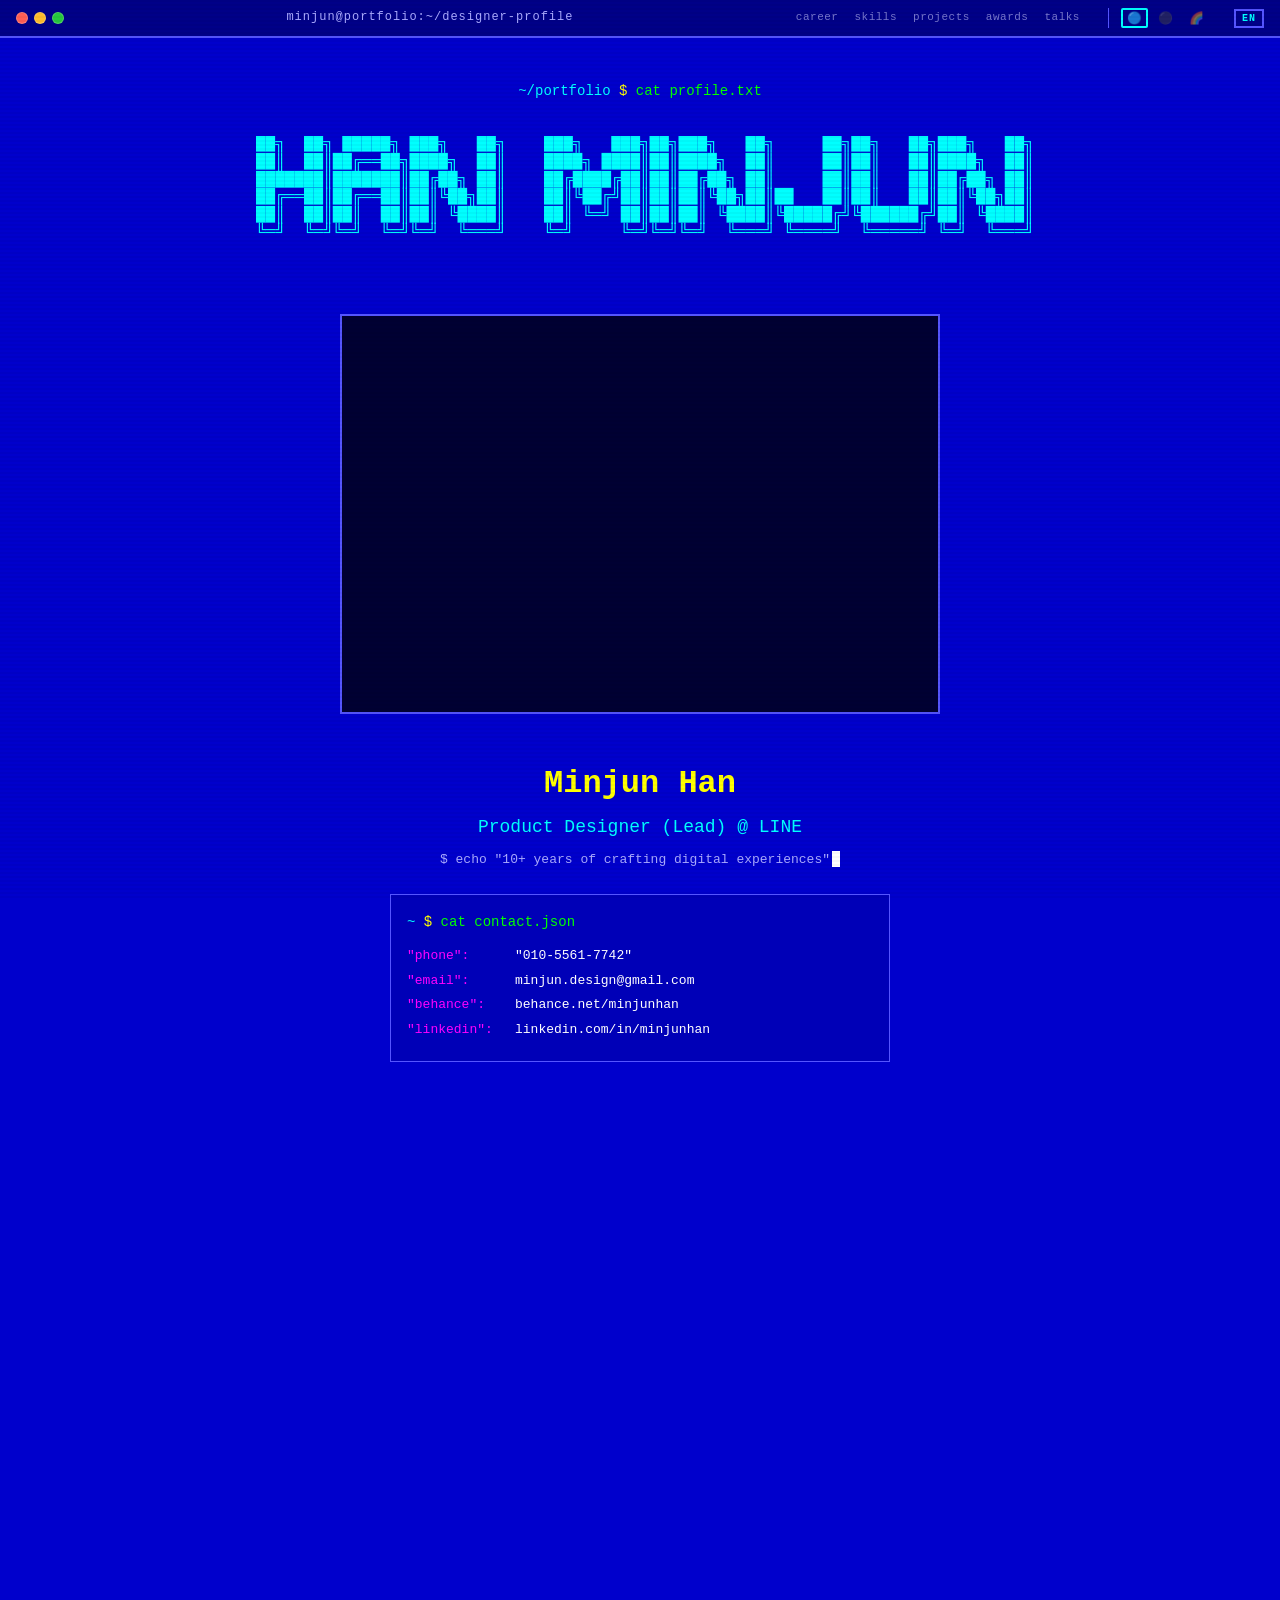
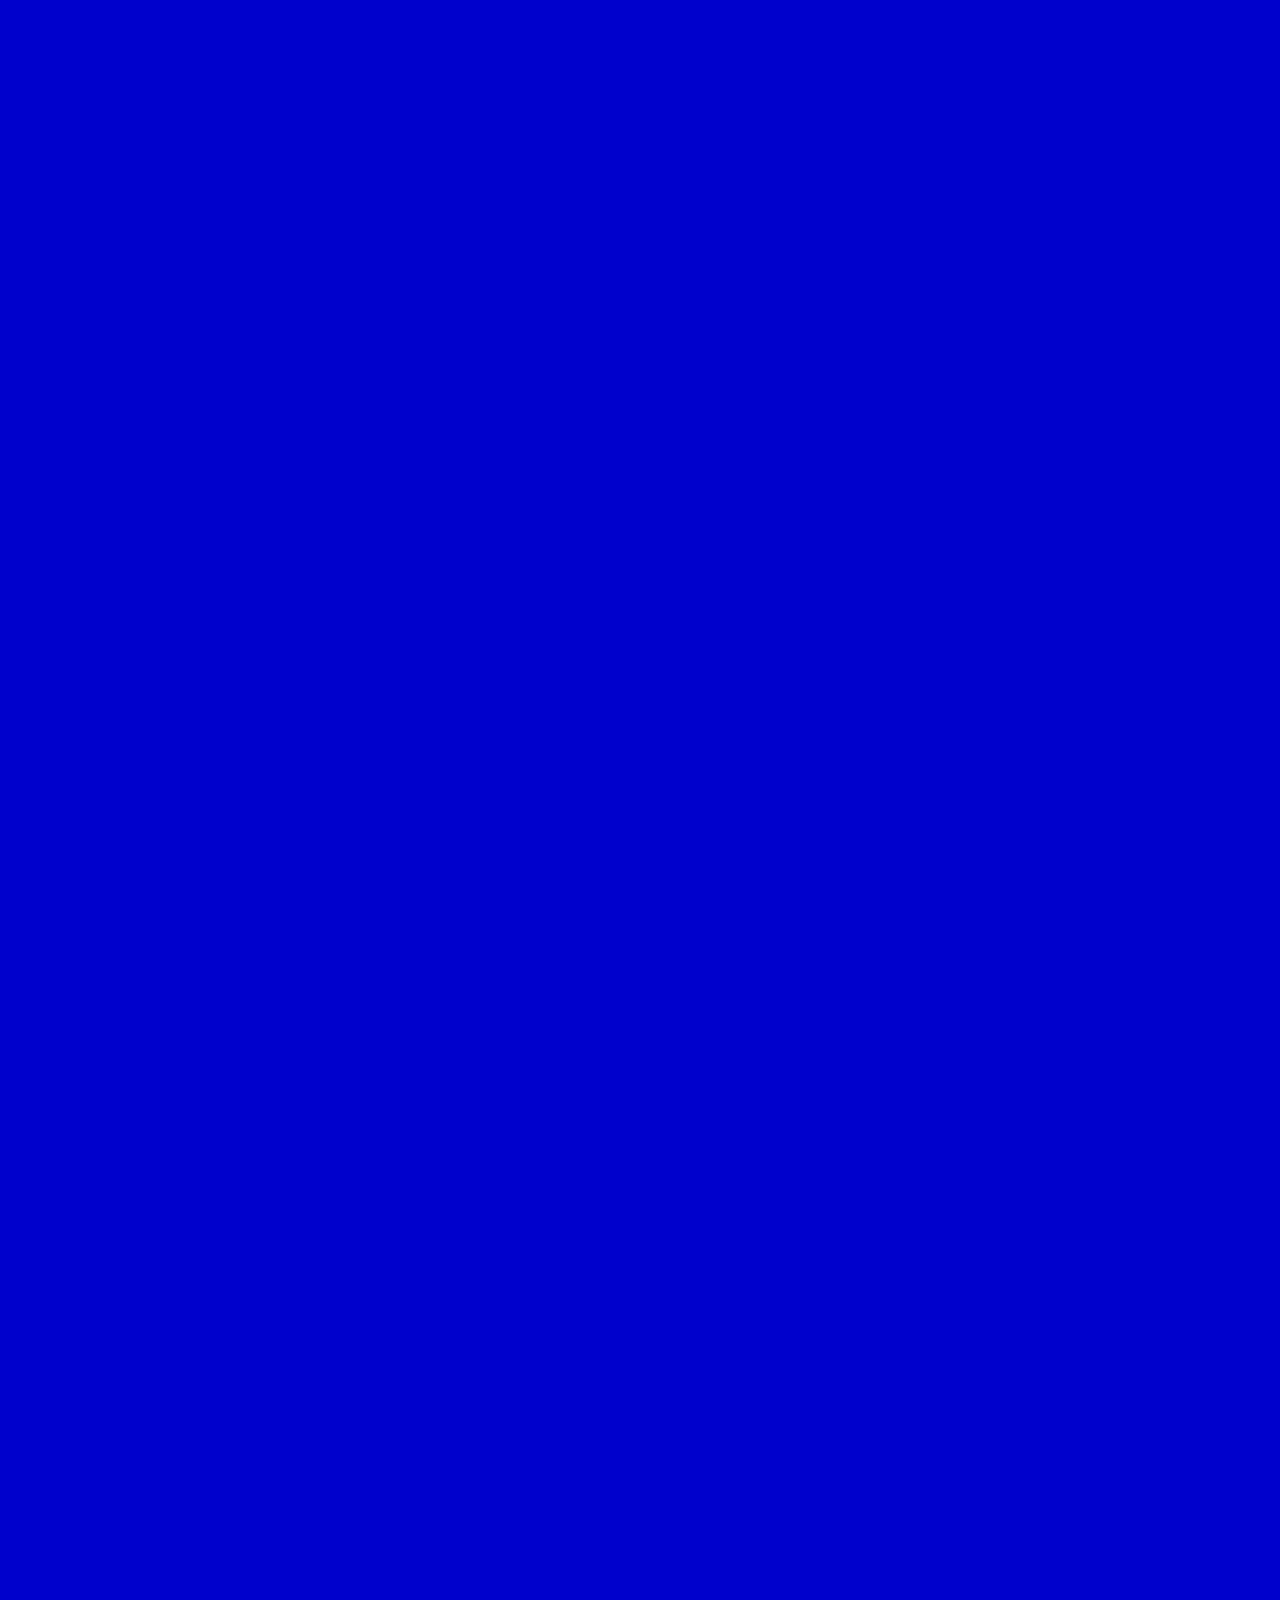
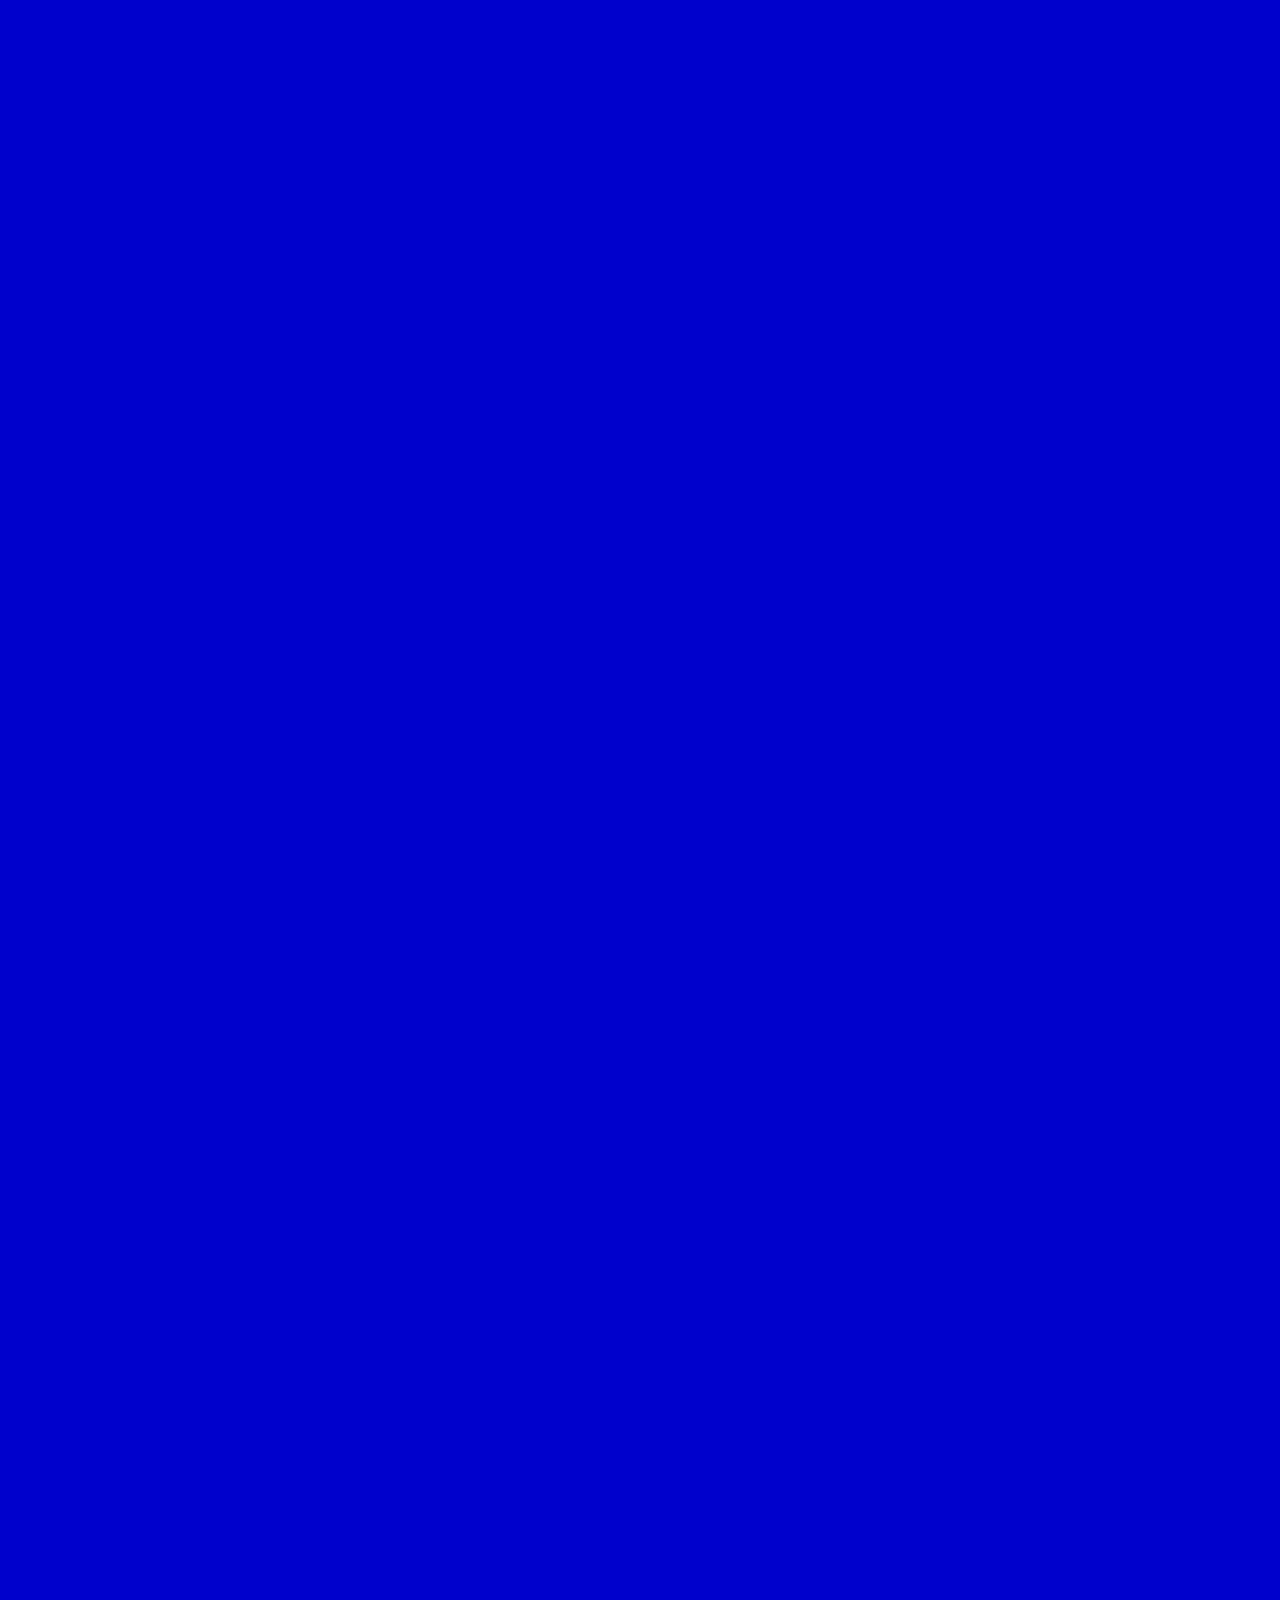
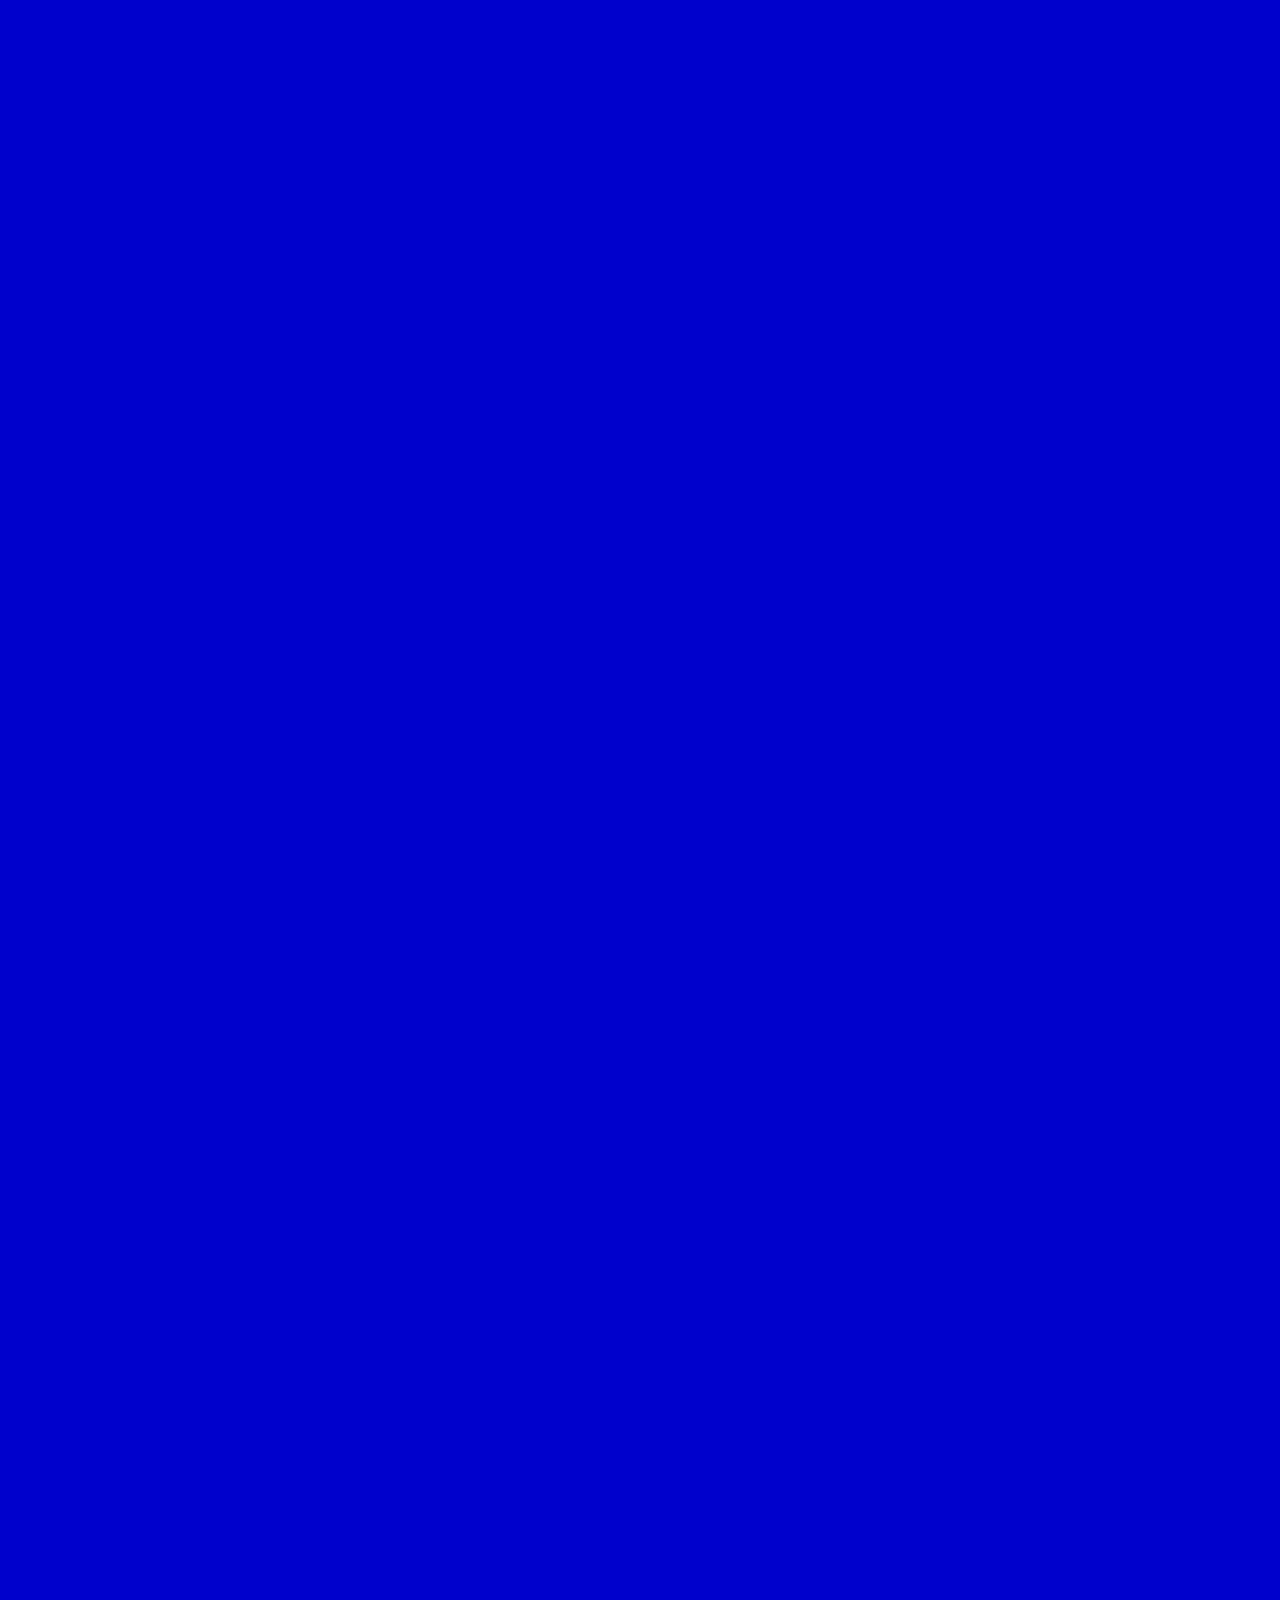
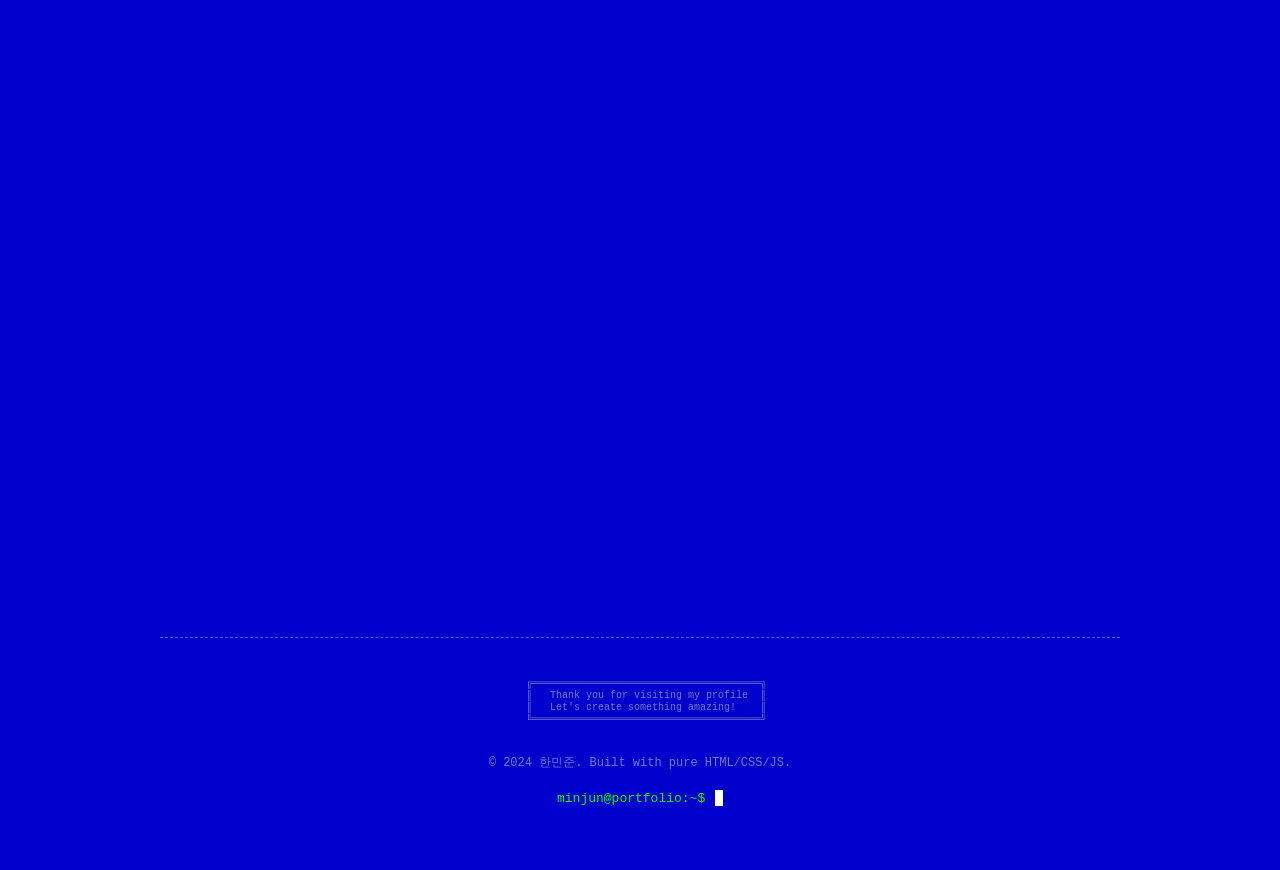
<file: v2_terminal.html>
<!DOCTYPE html>
<html lang="ko">
<head>
    <meta charset="UTF-8">
    <meta name="viewport" content="width=device-width, initial-scale=1.0">
    <meta name="description" content="한민준 Product Designer 포트폴리오 - 터미널 컨셉">
    <title>minjun@portfolio:~$ — 한민준 Product Designer</title>
    <link rel="stylesheet" href="v2_terminal.css">
</head>
<body>

<div class="crt-glitch-overlay" id="crtGlitchOverlay"></div>

<!-- Boot Loading Overlay -->
<div id="bootOverlay" class="boot-overlay">
    <div class="boot-container">
        <div class="boot-header">MINJUN PORTFOLIO SYSTEM v2.0</div>
        <div class="boot-divider">════════════════════════════════════════</div>
        <div id="bootLog" class="boot-log"></div>
        <div class="boot-cursor">█</div>
    </div>
</div>

<!-- Terminal Title Bar -->
<header class="terminal-titlebar">
    <div class="titlebar-dots">
        <span class="titlebar-dot red"></span>
        <span class="titlebar-dot yellow"></span>
        <span class="titlebar-dot green"></span>
    </div>
    <span class="titlebar-title">minjun@portfolio:~/designer-profile</span>
    <nav class="titlebar-nav">
        <a onclick="scrollToSection('career')">career</a>
        <a onclick="scrollToSection('skills')">skills</a>
        <a onclick="scrollToSection('projects')">projects</a>
        <a onclick="scrollToSection('awards')">awards</a>
        <a onclick="scrollToSection('talks')">talks</a>
        <div class="theme-switcher">
            <button class="theme-btn active" data-theme="blue" title="Blue">🔵</button>
            <button class="theme-btn" data-theme="black" title="Black">⚫</button>
            <button class="theme-btn" data-theme="prism" title="Prism">🌈</button>
        </div>
        <button class="lang-toggle" id="langToggle" title="한/EN">EN</button>
    </nav>
</header>

<!-- Main Terminal Content -->
<main class="terminal-window">

    <!-- ========== HERO ========== -->
    <section class="hero-section" id="hero">
        <div class="terminal-prompt">
            <span class="path">~/portfolio</span> <span class="symbol">$</span> cat profile.txt
        </div>

        <pre class="hero-ascii" id="asciiArt">
 ██╗  ██╗ █████╗ ███╗   ██╗    ███╗   ███╗██╗███╗   ██╗     ██╗██╗   ██╗███╗   ██╗
 ██║  ██║██╔══██╗████╗  ██║    ████╗ ████║██║████╗  ██║     ██║██║   ██║████╗  ██║
 ███████║███████║██╔██╗ ██║    ██╔████╔██║██║██╔██╗ ██║     ██║██║   ██║██╔██╗ ██║
 ██╔══██║██╔══██║██║╚██╗██║    ██║╚██╔╝██║██║██║╚██╗██║██   ██║██║   ██║██║╚██╗██║
 ██║  ██║██║  ██║██║ ╚████║    ██║ ╚═╝ ██║██║██║ ╚████║╚█████╔╝╚██████╔╝██║ ╚████║
 ╚═╝  ╚═╝╚═╝  ╚═╝╚═╝  ╚═══╝    ╚═╝     ╚═╝╚═╝╚═╝  ╚═══╝ ╚════╝  ╚═════╝ ╚═╝  ╚═══╝
        </pre>

        <div class="hero-pixel-scene">
            <canvas id="pixelBackground" class="pixel-bg-canvas"></canvas>
            <canvas id="pixelAvatar" class="pixel-avatar" width="192" height="240"></canvas>
        </div>
        <div class="hero-info">
            <h1 class="hero-name glow-text">Minjun Han</h1>
            <p class="hero-title">Product Designer (Lead) @ LINE</p>
            <p class="hero-tagline">$ echo "10+ years of crafting digital experiences"<span class="cursor"></span></p>
        </div>

        <div class="hero-contact">
            <div class="terminal-prompt" style="margin-bottom:12px;">
                <span class="path">~</span> <span class="symbol">$</span> cat contact.json
            </div>
            <div class="line"><span class="label">"phone":</span> <span class="value">"010-5561-7742"</span></div>
            <div class="line"><span class="label">"email":</span> <a href="mailto:minjun.design@gmail.com" class="value">minjun.design@gmail.com</a></div>
            <div class="line"><span class="label">"behance":</span> <a href="https://www.behance.net/minjunhan" target="_blank" class="value">behance.net/minjunhan</a></div>
            <div class="line"><span class="label">"linkedin":</span> <a href="https://linkedin.com/in/minjunhan" target="_blank" class="value">linkedin.com/in/minjunhan</a></div>
        </div>
    </section>

    <!-- ========== CAREER ========== -->
    <section class="section fade-in" id="career">
        <div class="section-header">
            <div class="section-command"><span class="path">~/portfolio</span> <span class="symbol">$</span> <span class="cmd">ls -la career/</span></div>
            <h2 class="section-title"><canvas class="pixel-icon" id="iconCareer" width="24" height="24"></canvas> 경력사항</h2>
            <div class="section-divider">════════════════════════════════════════════════════</div>
        </div>
        <ul class="career-list">
            <li class="career-item">
                <span class="career-year">2021 ~ 현재</span>
                <span class="career-role"><span class="career-company">라인 (LINE)</span> Product Designer (Lead)</span>
            </li>
            <li class="career-item">
                <span class="career-year">2018 ~ 2021</span>
                <span class="career-role"><span class="career-company">당근마켓</span> Product Designer</span>
            </li>
            <li class="career-item">
                <span class="career-year">2015 ~ 2018</span>
                <span class="career-role"><span class="career-company">삼성전자 무선사업부</span> UX Designer</span>
            </li>
            <li class="career-item">
                <span class="career-year">2013 ~ 2015</span>
                <span class="career-role"><span class="career-company">스튜디오좋</span> 주니어 디자이너</span>
            </li>
            <li class="career-item">
                <span class="career-year">2009 ~ 2013</span>
                <span class="career-role"><span class="career-company">국민대학교</span> 시각디자인학과</span>
            </li>
        </ul>
    </section>

    <!-- ========== SKILLS ========== -->
    <section class="section fade-in" id="skills">
        <div class="section-header">
            <div class="section-command"><span class="path">~/portfolio</span> <span class="symbol">$</span> <span class="cmd">cat skills.conf</span></div>
            <h2 class="section-title"><canvas class="pixel-icon" id="iconSkills" width="24" height="24"></canvas> 핵심 역량 & 도구</h2>
            <div class="section-divider">════════════════════════════════════════════════════</div>
        </div>
        <div class="skills-grid">
            <div class="skill-category">
                <div class="skill-category-title">⚡ 디자인 역량</div>
                <div class="skill-bar-wrapper">
                    <div class="skill-name">UI/UX 디자인</div>
                    <div class="skill-bar"><div class="skill-bar-fill" data-width="95"></div></div>
                </div>
                <div class="skill-bar-wrapper">
                    <div class="skill-name">디자인 시스템</div>
                    <div class="skill-bar"><div class="skill-bar-fill green" data-width="92"></div></div>
                </div>
                <div class="skill-bar-wrapper">
                    <div class="skill-name">프로토타이핑</div>
                    <div class="skill-bar"><div class="skill-bar-fill yellow" data-width="88"></div></div>
                </div>
                <div class="skill-bar-wrapper">
                    <div class="skill-name">사용자 리서치</div>
                    <div class="skill-bar"><div class="skill-bar-fill magenta" data-width="85"></div></div>
                </div>
                <div class="skill-bar-wrapper">
                    <div class="skill-name">모션/인터랙션</div>
                    <div class="skill-bar"><div class="skill-bar-fill" data-width="82"></div></div>
                </div>
            </div>
            <div class="skill-category">
                <div class="skill-category-title">🔧 사용 도구</div>
                <div class="tools-list">
                    <span class="tool-tag">Figma</span>
                    <span class="tool-tag">Sketch</span>
                    <span class="tool-tag">Adobe CC</span>
                    <span class="tool-tag">Framer</span>
                    <span class="tool-tag">ProtoPie</span>
                    <span class="tool-tag">Principle</span>
                    <span class="tool-tag">Notion</span>
                    <span class="tool-tag">Jira</span>
                    <span class="tool-tag">Confluence</span>
                    <span class="tool-tag">Zeplin</span>
                    <span class="tool-tag">Python</span>
                    <span class="tool-tag">After Effects</span>
                </div>
            </div>
        </div>
    </section>

    <!-- ========== PROJECTS ========== -->
    <section class="section fade-in" id="projects">
        <div class="section-header">
            <div class="section-command"><span class="path">~/portfolio</span> <span class="symbol">$</span> <span class="cmd">find projects/ -type f | sort -r</span></div>
            <h2 class="section-title"><canvas class="pixel-icon" id="iconProjects" width="24" height="24"></canvas> 주요 프로젝트</h2>
            <div class="section-divider">════════════════════════════════════════════════════</div>
        </div>

        <!-- 2024 -->
        <div class="project-year-group fade-in">
            <div class="project-year-label">2024</div>
            <div class="project-card">
                <div class="project-name">라인 메신저 채팅 UX 리디자인</div>
                <ul class="project-details">
                    <li>대화방 정보 구조 재설계 및 새로운 인터랙션 패턴 도입</li>
                    <li>일본/태국/대만 3개국 사용성 테스트 진행</li>
                    <li class="project-metric">📊 메시지 탐색 시간 40% 단축</li>
                </ul>
            </div>
            <div class="project-card">
                <div class="project-name">라인 디자인 시스템 3.0 구축 리드</div>
                <ul class="project-details">
                    <li>컴포넌트 240개 체계화, 다크모드 전면 지원</li>
                    <li>사내 디자인 시스템 컨퍼런스 기획 및 발표</li>
                    <li class="project-metric">📊 디자인-개발 핸드오프 시간 50% 단축</li>
                </ul>
            </div>
        </div>

        <!-- 2023 -->
        <div class="project-year-group fade-in">
            <div class="project-year-label">2023</div>
            <div class="project-card">
                <div class="project-name">라인 VOOM (숏폼) 크리에이터 스튜디오</div>
                <ul class="project-details">
                    <li>영상 편집 도구 UI 설계 및 프로토타이핑</li>
                    <li>크리에이터 온보딩 플로우 디자인</li>
                    <li class="project-metric">📊 콘텐츠 업로드 완료율 35% 향상</li>
                </ul>
            </div>
            <div class="project-card">
                <div class="project-name">라인 AI 어시스턴트 UI 디자인</div>
                <ul class="project-details">
                    <li>대화형 AI 인터페이스 디자인 가이드라인 수립</li>
                    <li>멀티모달 입출력 UI 패턴 설계</li>
                </ul>
            </div>
        </div>

        <!-- 2022 -->
        <div class="project-year-group fade-in">
            <div class="project-year-label">2022</div>
            <div class="project-card">
                <div class="project-name">라인 선물하기 서비스 글로벌 런칭</div>
                <ul class="project-details">
                    <li>일본/태국 현지화 UI 설계</li>
                    <li class="project-metric">📊 구매 전환율 22% 향상</li>
                </ul>
            </div>
            <div class="project-card">
                <div class="project-name">라인 Pay 결제 UX 간소화</div>
                <ul class="project-details">
                    <li>결제 플로우 5단계 → 3단계 축소</li>
                    <li>생체 인증 연동 UI 설계</li>
                </ul>
            </div>
        </div>

        <!-- 2021 -->
        <div class="project-year-group fade-in">
            <div class="project-year-label">2021</div>
            <div class="project-card">
                <div class="project-name">당근마켓 채팅 거래 경험 개선</div>
                <ul class="project-details">
                    <li>가격 제안/약속 잡기 인터랙션 디자인</li>
                    <li class="project-metric">📊 거래 성사율 18% 향상</li>
                </ul>
            </div>
            <div class="project-card">
                <div class="project-name">당근마켓 동네생활 피드 리디자인</div>
                <ul class="project-details">
                    <li>카드형 피드 UI 및 이미지 뷰어 설계</li>
                    <li class="project-metric">📊 게시글 조회율 25% 증가</li>
                </ul>
            </div>
        </div>

        <!-- 2020 -->
        <div class="project-year-group fade-in">
            <div class="project-year-label">2020</div>
            <div class="project-card">
                <div class="project-name">당근마켓 비즈프로필 사장님 페이지</div>
                <ul class="project-details">
                    <li>소상공인 프로필 빌더 UI 설계</li>
                    <li class="project-metric">📊 사장님 가입 전환율 30% 향상</li>
                </ul>
            </div>
            <div class="project-card">
                <div class="project-name">당근마켓 디자인 시스템 "당근 씨앗" 초기 구축</div>
                <ul class="project-details">
                    <li>Figma 컴포넌트 라이브러리 120개 구축</li>
                    <li>디자인 토큰 체계 설계</li>
                </ul>
            </div>
        </div>

        <!-- 2019 -->
        <div class="project-year-group fade-in">
            <div class="project-year-label">2019</div>
            <div class="project-card">
                <div class="project-name">당근마켓 검색 경험 리디자인</div>
                <ul class="project-details">
                    <li>필터 UI 및 검색 결과 레이아웃 개선</li>
                    <li class="project-metric">📊 검색 후 상세 조회율 20% 향상</li>
                </ul>
            </div>
        </div>

        <!-- 2018 -->
        <div class="project-year-group fade-in">
            <div class="project-year-label">2018</div>
            <div class="project-card">
                <div class="project-name">당근마켓 앱 전면 리디자인</div>
                <ul class="project-details">
                    <li>홈 피드 카드 UI 및 하단 네비게이션 설계</li>
                    <li>신규 브랜드 아이덴티티 적용</li>
                </ul>
            </div>
        </div>

        <!-- 2017 -->
        <div class="project-year-group fade-in">
            <div class="project-year-label">2017</div>
            <div class="project-card">
                <div class="project-name">삼성 갤럭시 S8 Always On Display UI</div>
                <ul class="project-details">
                    <li>시계/알림 위젯 비주얼 디자인</li>
                    <li>저전력 디스플레이 환경 제약 내 디자인 최적화</li>
                </ul>
            </div>
            <div class="project-card">
                <div class="project-name">삼성 갤럭시 테마스토어 UI 개편</div>
                <ul class="project-details">
                    <li>테마 미리보기 및 적용 플로우 개선</li>
                </ul>
            </div>
        </div>

        <!-- 2016 -->
        <div class="project-year-group fade-in">
            <div class="project-year-label">2016</div>
            <div class="project-card">
                <div class="project-name">삼성 갤럭시 S7 Edge Panel UI</div>
                <ul class="project-details">
                    <li>엣지 패널 앱 바로가기/연락처 UI 설계</li>
                    <li>한 손 조작 인터랙션 패턴 연구</li>
                </ul>
            </div>
            <div class="project-card">
                <div class="project-name">삼성페이 카드 등록 UX 개선</div>
                <ul class="project-details">
                    <li>OCR 스캔 연동 UI 및 에러 핸들링 설계</li>
                </ul>
            </div>
        </div>

        <!-- 2015 -->
        <div class="project-year-group fade-in">
            <div class="project-year-label">2015</div>
            <div class="project-card">
                <div class="project-name">삼성 갤럭시 S6 기본 앱 아이콘 리디자인</div>
                <ul class="project-details">
                    <li>플랫 디자인 전환 가이드라인 수립</li>
                    <li>아이콘 200개 리디자인</li>
                </ul>
            </div>
        </div>

        <!-- 2014 -->
        <div class="project-year-group fade-in">
            <div class="project-year-label">2014</div>
            <div class="project-card">
                <div class="project-name">현대카드 뮤직 라이브러리 공간 그래픽</div>
                <ul class="project-details">
                    <li>사이니지 및 공간 안내 시스템 디자인</li>
                </ul>
            </div>
            <div class="project-card">
                <div class="project-name">아모레퍼시픽 이니스프리 패키지 디자인</div>
                <ul class="project-details">
                    <li>시즌 한정판 패키지 일러스트레이션</li>
                </ul>
            </div>
        </div>

        <!-- 2013 -->
        <div class="project-year-group fade-in">
            <div class="project-year-label">2013</div>
            <div class="project-card">
                <div class="project-name">서울시 공공 캠페인 "서울은 꽃이다" 포스터</div>
                <ul class="project-details">
                    <li>타이포그래피 기반 시리즈 포스터 4종 디자인</li>
                </ul>
            </div>
        </div>
    </section>

    <!-- ========== AWARDS ========== -->
    <section class="section fade-in" id="awards">
        <div class="section-header">
            <div class="section-command"><span class="path">~/portfolio</span> <span class="symbol">$</span> <span class="cmd">grep -r "★" awards.log</span></div>
            <h2 class="section-title"><canvas class="pixel-icon" id="iconAwards" width="24" height="24"></canvas> 수상실적</h2>
            <div class="section-divider">════════════════════════════════════════════════════</div>
        </div>
        <table class="awards-table">
            <thead>
                <tr><th>YEAR</th><th>AWARD</th><th>PROJECT</th></tr>
            </thead>
            <tbody>
                <tr><td class="award-year">2024</td><td class="award-name">Good Design Award (일본)</td><td class="award-project">라인 디자인 시스템</td></tr>
                <tr><td class="award-year">2023</td><td class="award-name">iF Communication Design</td><td class="award-project">라인 VOOM</td></tr>
                <tr><td class="award-year">2022</td><td class="award-name">Reddot Design Award</td><td class="award-project">라인 선물하기</td></tr>
                <tr><td class="award-year">2021</td><td class="award-name">Google Play Best App Design 후보</td><td class="award-project">당근마켓</td></tr>
                <tr><td class="award-year">2020</td><td class="award-name">IDEA Design Award</td><td class="award-project">당근마켓 앱</td></tr>
                <tr><td class="award-year">2019</td><td class="award-name">GDA</td><td class="award-project">당근마켓 UI Design</td></tr>
                <tr><td class="award-year">2017</td><td class="award-name">iF Design Award</td><td class="award-project">Galaxy S8 AOD</td></tr>
                <tr><td class="award-year">2016</td><td class="award-name">Reddot Design Award</td><td class="award-project">Galaxy S7 Edge Panel</td></tr>
            </tbody>
        </table>
    </section>

    <!-- ========== TALKS ========== -->
    <section class="section fade-in" id="talks">
        <div class="section-header">
            <div class="section-command"><span class="path">~/portfolio</span> <span class="symbol">$</span> <span class="cmd">cat talks.md</span></div>
            <h2 class="section-title"><canvas class="pixel-icon" id="iconTalks" width="24" height="24"></canvas> 강연 및 활동</h2>
            <div class="section-divider">════════════════════════════════════════════════════</div>
        </div>
        <ul class="talks-list">
            <li class="talk-item">
                <span class="talk-year">2024</span>
                <span class="talk-desc"><span class="talk-event">Config (Figma 컨퍼런스)</span> 한국 커뮤니티 세션 연사</span>
            </li>
            <li class="talk-item">
                <span class="talk-year">2023</span>
                <span class="talk-desc"><span class="talk-event">디자인 스펙트럼</span> 연사 — "디자인 시스템, 만들기보다 지키기가 어렵다"</span>
            </li>
            <li class="talk-item">
                <span class="talk-year">2022</span>
                <span class="talk-desc"><span class="talk-event">FEConf</span> 연사 — "디자이너가 코드를 읽으면 생기는 일"</span>
            </li>
            <li class="talk-item">
                <span class="talk-year">2021</span>
                <span class="talk-desc"><span class="talk-event">UXCAMP Seoul</span> 연사 — "당근마켓 로컬 서비스 디자인"</span>
            </li>
            <li class="talk-item">
                <span class="talk-year">2020</span>
                <span class="talk-desc"><span class="talk-event">디자인 나침반</span> 멘토 (주니어 디자이너 멘토링)</span>
            </li>
            <li class="talk-item">
                <span class="talk-year">2019</span>
                <span class="talk-desc"><span class="talk-event">노트폴리오</span> 인터뷰 — "프로덕트 디자이너로 성장하기"</span>
            </li>
        </ul>
    </section>

    <!-- ========== GALLERY ========== -->
    <section class="section fade-in" id="gallery">
        <div class="section-header">
            <div class="section-command"><span class="path">~/portfolio</span> <span class="symbol">$</span> <span class="cmd">ls -la gallery/ --pixel-mode</span></div>
            <h2 class="section-title"><canvas class="pixel-icon" id="iconGallery" width="24" height="24"></canvas> 작업 갤러리</h2>
            <div class="section-divider">════════════════════════════════════════════════════</div>
        </div>
        <div class="pixel-gallery">
            <div class="pixel-gallery-item">
                <div class="pixel-frame">
                    <img class="pixel-art-img" src="img_001.jpg" alt="Photography Work">
                </div>
                <div class="pixel-gallery-label">photography_01.png</div>
            </div>
            <div class="pixel-gallery-item">
                <div class="pixel-frame">
                    <img class="pixel-art-img" src="img_006.jpg" alt="Fashion Design">
                </div>
                <div class="pixel-gallery-label">fashion_design.png</div>
            </div>
            <div class="pixel-gallery-item">
                <div class="pixel-frame">
                    <img class="pixel-art-img" src="img_017.jpg" alt="Typography Poster">
                </div>
                <div class="pixel-gallery-label">typography_poster.png</div>
            </div>
            <div class="pixel-gallery-item">
                <div class="pixel-frame">
                    <img class="pixel-art-img" src="img_018.jpg" alt="Graphic Design">
                </div>
                <div class="pixel-gallery-label">graphic_design.png</div>
            </div>
        </div>
    </section>

    <!-- ========== FOOTER ========== -->
    <footer class="footer">
        <pre class="footer-ascii">
  ╔══════════════════════════════════════╗
  ║   Thank you for visiting my profile  ║
  ║   Let's create something amazing!    ║
  ╚══════════════════════════════════════╝
        </pre>
        <p class="footer-text">© 2024 한민준. Built with pure HTML/CSS/JS.</p>
        <p class="footer-prompt">minjun@portfolio:~$ <span class="cursor"></span></p>
    </footer>

</main>

<!-- Pixel decoration canvas -->
<canvas id="pixelDecoration" class="pixel-decoration" width="64" height="64"></canvas>

<script src="v2_terminal.js"></script>
</body>
</html>
</file>
<file: v2_terminal.css>
/* ============================================
   Terminal Portfolio - 한민준 Product Designer
   Claude Code Terminal Concept
   ============================================ */

/* Reset & Base */
*, *::before, *::after {
    margin: 0;
    padding: 0;
    box-sizing: border-box;
}

/* Boot Loading Overlay */
.boot-overlay {
    position: fixed;
    top: 0;
    left: 0;
    width: 100%;
    height: 100%;
    background: #000088;
    z-index: 10000;
    display: flex;
    align-items: center;
    justify-content: center;
}

.boot-container {
    max-width: 600px;
    width: 90%;
    font-family: 'Menlo', 'Monaco', 'Courier New', monospace;
}

.boot-header {
    color: #FFFF00;
    font-size: 18px;
    font-weight: bold;
    margin-bottom: 8px;
    text-shadow: 0 0 8px rgba(255, 255, 0, 0.5);
}

.boot-divider {
    color: #5555FF;
    font-size: 12px;
    margin-bottom: 16px;
}

.boot-log {
    min-height: 200px;
    max-height: 300px;
    overflow-y: auto;
}

.boot-line {
    color: #AAAAFF;
    font-size: 13px;
    line-height: 1.8;
    white-space: nowrap;
}

.boot-cursor {
    color: #FFFFFF;
    font-size: 14px;
    animation: blink 1s step-end infinite;
    margin-top: 8px;
}

:root,
[data-theme="blue"] {
    --bg-primary: #0000CC;
    --bg-secondary: #0000AA;
    --bg-dark: #000088;
    --bg-panel: rgba(0, 0, 170, 0.6);
    --text-primary: #FFFFFF;
    --text-secondary: #AAAAFF;
    --text-dim: #7777CC;
    --accent-cyan: #00FFFF;
    --accent-yellow: #FFFF00;
    --accent-green: #00FF00;
    --accent-magenta: #FF00FF;
    --accent-red: #FF5555;
    --border-color: #5555FF;
    --font-mono: 'Menlo', 'Monaco', 'Courier New', 'Consolas', monospace;
    --scanline-opacity: 0.03;
    --bg-scene: #000033;
    --titlebar-bg: #000066;
}

[data-theme="black"] {
    --bg-primary: #0a0a0a;
    --bg-secondary: #111111;
    --bg-dark: #050505;
    --bg-panel: rgba(20, 20, 20, 0.8);
    --text-primary: #E0E0E0;
    --text-secondary: #888888;
    --text-dim: #555555;
    --accent-cyan: #00FFCC;
    --accent-yellow: #FFD700;
    --accent-green: #00FF88;
    --accent-magenta: #FF44CC;
    --accent-red: #FF4444;
    --border-color: #333333;
    --scanline-opacity: 0.02;
    --bg-scene: #050505;
    --titlebar-bg: #111111;
}

[data-theme="prism"] {
    --bg-primary: #1a0a2e;
    --bg-secondary: #16082a;
    --bg-dark: #0d0520;
    --bg-panel: rgba(30, 10, 50, 0.7);
    --text-primary: #F0E6FF;
    --text-secondary: #BB99DD;
    --text-dim: #8866AA;
    --accent-cyan: #00EEFF;
    --accent-yellow: #FFEE00;
    --accent-green: #33FF99;
    --accent-magenta: #FF33CC;
    --accent-red: #FF6655;
    --border-color: #6633AA;
    --scanline-opacity: 0.03;
    --bg-scene: #0a0520;
    --titlebar-bg: #1a0a2e;
}

html {
    scroll-behavior: smooth;
    font-size: 16px;
}

body {
    font-family: var(--font-mono);
    background-color: var(--bg-primary);
    color: var(--text-primary);
    line-height: 1.6;
    overflow-x: hidden;
    position: relative;
    cursor: url('cursor.svg') 0 0, auto;
}

/* CRT Scanline overlay */
body::after {
    content: '';
    position: fixed;
    top: 0;
    left: 0;
    width: 100%;
    height: 100%;
    background: repeating-linear-gradient(
        0deg,
        transparent,
        transparent 2px,
        rgba(0, 0, 0, var(--scanline-opacity)) 2px,
        rgba(0, 0, 0, var(--scanline-opacity)) 4px
    );
    pointer-events: none;
    z-index: 9999;
}

/* CRT Random Glitch Effect */
.crt-glitch-overlay {
    position: fixed;
    top: 0;
    left: 0;
    width: 100%;
    height: 100%;
    pointer-events: none;
    z-index: 9998;
    opacity: 0;
}

.crt-glitch-overlay.active {
    animation: crtGlitch 0.15s steps(3) forwards;
}

@keyframes crtGlitch {
    0% {
        opacity: 1;
        background:
            linear-gradient(transparent 0%, rgba(255,0,0,0.08) 2%, transparent 3%,
                           transparent 48%, rgba(0,255,255,0.06) 50%, transparent 52%,
                           transparent 97%, rgba(255,0,255,0.05) 99%, transparent 100%);
        transform: translateX(0);
    }
    20% {
        opacity: 1;
        background:
            linear-gradient(transparent 0%, transparent 25%,
                           rgba(0,255,0,0.1) 25.5%, transparent 26%,
                           transparent 70%, rgba(255,0,0,0.08) 71%, transparent 72%);
        transform: translate(3px, -1px) skewX(0.5deg);
    }
    40% {
        opacity: 0.8;
        background:
            linear-gradient(transparent 0%, transparent 60%,
                           rgba(0,255,255,0.15) 61%, rgba(0,255,255,0.1) 62%, transparent 63%);
        transform: translate(-2px, 1px);
    }
    60% {
        opacity: 1;
        background:
            linear-gradient(transparent 0%, rgba(255,255,255,0.05) 15%, transparent 16%,
                           transparent 40%, rgba(0,0,0,0.3) 41%, transparent 43%);
        transform: translate(1px, 0) skewX(-0.3deg);
    }
    80% {
        opacity: 0.6;
        background:
            linear-gradient(transparent 0%, transparent 80%,
                           rgba(255,0,255,0.06) 81%, transparent 83%);
        transform: translate(-1px, 2px);
    }
    100% {
        opacity: 0;
        transform: translate(0);
    }
}

/* Selection */
::selection {
    background: var(--accent-cyan);
    color: var(--bg-primary);
}

/* Scrollbar */
::-webkit-scrollbar { width: 8px; }
::-webkit-scrollbar-track { background: var(--bg-dark); }
::-webkit-scrollbar-thumb { background: var(--border-color); border-radius: 0; }

/* ============================================
   Terminal Window Container
   ============================================ */
.terminal-window {
    max-width: 1000px;
    margin: 0 auto;
    padding: 0 20px;
}

/* ============================================
   Terminal Title Bar
   ============================================ */
.terminal-titlebar {
    position: fixed;
    top: 0;
    left: 0;
    right: 0;
    z-index: 1000;
    background: var(--bg-dark);
    border-bottom: 2px solid var(--border-color);
    padding: 8px 16px;
    display: flex;
    align-items: center;
    justify-content: space-between;
    font-size: 12px;
    transition: background 0.5s;
}

.titlebar-dots {
    display: flex;
    gap: 6px;
}

.titlebar-dot {
    width: 12px;
    height: 12px;
    border-radius: 50%;
    border: 1px solid rgba(255,255,255,0.2);
}

.titlebar-dot.red { background: #FF5F56; }
.titlebar-dot.yellow { background: #FFBD2E; }
.titlebar-dot.green { background: #27C93F; }

.titlebar-title {
    color: var(--text-secondary);
    font-size: 12px;
    letter-spacing: 1px;
}

.titlebar-nav {
    display: flex;
    gap: 16px;
    align-items: center;
}

/* Theme Switcher */
.theme-switcher {
    display: flex;
    gap: 4px;
    margin-left: 12px;
    padding-left: 12px;
    border-left: 1px solid var(--border-color);
}

.theme-btn {
    background: none;
    border: 2px solid transparent;
    font-size: 12px;
    padding: 2px 4px;
    border-radius: 2px;
    cursor: url('cursor.svg') 0 0, pointer;
    opacity: 0.5;
    transition: opacity 0.2s, border-color 0.2s;
    line-height: 1;
}

.theme-btn:hover {
    opacity: 0.8;
}

.theme-btn.active {
    opacity: 1;
    border-color: var(--accent-cyan);
}

/* Language Toggle */
.lang-toggle {
    background: none;
    border: 2px solid var(--border-color);
    color: var(--accent-cyan);
    font-family: var(--font-mono);
    font-size: 10px;
    font-weight: bold;
    padding: 2px 6px;
    margin-left: 8px;
    cursor: url('cursor.svg') 0 0, pointer;
    transition: border-color 0.2s, color 0.2s;
    letter-spacing: 1px;
}

.lang-toggle:hover {
    border-color: var(--accent-cyan);
    color: var(--accent-yellow);
}

.titlebar-nav a {
    color: var(--text-dim);
    text-decoration: none;
    font-size: 11px;
    letter-spacing: 0.5px;
    transition: color 0.2s;
    cursor: pointer;
}

.titlebar-nav a:hover {
    color: var(--accent-cyan);
}

/* ============================================
   Hero / Header Section
   ============================================ */
.hero-section {
    padding-top: 80px;
    padding-bottom: 40px;
    min-height: 100vh;
    display: flex;
    flex-direction: column;
    justify-content: center;
    align-items: center;
    text-align: center;
}

.terminal-prompt {
    color: var(--accent-green);
    margin-bottom: 4px;
    font-size: 14px;
}

.terminal-prompt .path {
    color: var(--accent-cyan);
}

.terminal-prompt .symbol {
    color: var(--accent-yellow);
}

.hero-ascii {
    margin: 30px 0;
    font-size: clamp(8px, 1.4vw, 16px);
    line-height: 1.1;
    color: var(--accent-cyan);
    white-space: pre;
    overflow-x: auto;
    animation: continuousGlitch 4s infinite, glow 3s ease-in-out infinite;
}

@keyframes continuousGlitch {
    0%, 100% { transform: translate(0); filter: none; text-shadow: none; }
    2% { transform: translate(-2px, 1px); text-shadow: 2px 0 var(--accent-magenta), -2px 0 var(--accent-cyan); }
    4% { transform: translate(2px, -1px); text-shadow: -2px 0 var(--accent-red), 2px 0 var(--accent-green); filter: hue-rotate(90deg); }
    6% { transform: translate(0, 0); text-shadow: none; filter: none; }
    40% { transform: translate(0); filter: none; text-shadow: none; }
    42% { transform: translate(-3px, -2px); text-shadow: 3px 0 var(--accent-magenta), -3px 0 var(--accent-cyan); clip-path: inset(20% 0 40% 0); }
    44% { transform: translate(3px, 2px); text-shadow: -3px 0 var(--accent-cyan), 3px 0 var(--accent-magenta); clip-path: inset(60% 0 10% 0); }
    46% { transform: translate(0); text-shadow: none; clip-path: none; }
    70% { transform: translate(0); filter: none; text-shadow: none; }
    72% { transform: translate(1px, 2px); filter: brightness(1.5); }
    74% { transform: translate(0); filter: none; }
}

.hero-pixel-scene {
    margin: 24px 0;
    position: relative;
    width: 100%;
    max-width: 600px;
    height: 400px;
    display: flex;
    align-items: center;
    justify-content: center;
    overflow: hidden;
    border: 2px solid var(--border-color);
    background: var(--bg-scene);
    transition: background 0.5s;
}

.pixel-bg-canvas {
    position: absolute;
    top: 0;
    left: 0;
    width: 100%;
    height: 100%;
    image-rendering: pixelated;
    image-rendering: crisp-edges;
}

.pixel-avatar {
    position: absolute;
    z-index: 2;
    bottom: 36px;
    width: 192px;
    height: 240px;
    image-rendering: pixelated;
    image-rendering: crisp-edges;
    transition: none;
}

.hero-info {
    text-align: center;
    margin-top: 20px;
}

.hero-name {
    font-size: 32px;
    font-weight: bold;
    color: var(--accent-yellow);
    margin-bottom: 4px;
}

.hero-title {
    font-size: 18px;
    color: var(--accent-cyan);
    margin-bottom: 8px;
}

.hero-tagline {
    color: var(--text-secondary);
    font-size: 13px;
}

.hero-contact {
    margin-top: 24px;
    padding: 16px;
    border: 1px solid var(--border-color);
    background: var(--bg-panel);
    width: 100%;
    max-width: 500px;
    text-align: left;
}

.hero-contact .line {
    display: flex;
    gap: 8px;
    margin-bottom: 4px;
    font-size: 13px;
}

.hero-contact .label {
    color: var(--accent-magenta);
    min-width: 100px;
}

.hero-contact .value {
    color: var(--text-primary);
}

.hero-contact a {
    color: var(--accent-cyan);
    text-decoration: none;
}

.hero-contact a:hover {
    text-decoration: underline;
}

/* Typing cursor */
.cursor {
    display: inline-block;
    width: 8px;
    height: 16px;
    background: var(--text-primary);
    animation: blink 1s step-end infinite;
    vertical-align: middle;
    margin-left: 2px;
}

@keyframes blink {
    0%, 100% { opacity: 1; }
    50% { opacity: 0; }
}

/* ============================================
   Section Styling
   ============================================ */
.section {
    padding: 40px 0;
    border-top: 1px dashed var(--border-color);
}

.section-header {
    margin-bottom: 24px;
}

.section-command {
    color: var(--accent-green);
    font-size: 14px;
    margin-bottom: 8px;
}

.section-command .cmd {
    color: var(--accent-yellow);
}

.section-title {
    font-size: 20px;
    font-weight: bold;
    color: var(--accent-cyan);
    display: flex;
    align-items: center;
    gap: 8px;
}

.section-title .pixel-icon {
    width: 24px;
    height: 24px;
    image-rendering: pixelated;
}

.section-divider {
    color: var(--border-color);
    margin: 8px 0;
    font-size: 12px;
    letter-spacing: 2px;
    overflow: hidden;
}

/* ============================================
   Career Timeline
   ============================================ */
.career-list {
    list-style: none;
}

.career-item {
    display: flex;
    gap: 16px;
    padding: 12px 0;
    border-bottom: 1px dotted var(--bg-dark);
    position: relative;
    transition: background 0.2s;
}

.career-item:hover {
    background: rgba(0, 255, 255, 0.05);
}

.career-item::before {
    content: '>';
    color: var(--accent-green);
    font-weight: bold;
    flex-shrink: 0;
}

.career-year {
    color: var(--accent-yellow);
    min-width: 120px;
    flex-shrink: 0;
    font-size: 13px;
}

.career-role {
    color: var(--text-primary);
    font-size: 14px;
}

.career-company {
    color: var(--accent-cyan);
    font-weight: bold;
}

/* ============================================
   Skills Section
   ============================================ */
.skills-grid {
    display: grid;
    grid-template-columns: 1fr 1fr;
    gap: 16px;
}

.skill-category {
    border: 1px solid var(--border-color);
    padding: 16px;
    background: var(--bg-panel);
}

.skill-category-title {
    color: var(--accent-yellow);
    font-size: 14px;
    font-weight: bold;
    margin-bottom: 12px;
    display: flex;
    align-items: center;
    gap: 8px;
}

.skill-bar-wrapper {
    margin-bottom: 8px;
}

.skill-name {
    color: var(--text-secondary);
    font-size: 12px;
    margin-bottom: 2px;
}

.skill-bar {
    height: 12px;
    background: var(--bg-dark);
    border: 1px solid var(--border-color);
    position: relative;
    overflow: hidden;
}

.skill-bar-fill {
    height: 100%;
    background: var(--accent-cyan);
    position: relative;
    transition: width 1s ease-out;
    width: 0;
}

.skill-bar-fill::after {
    content: '';
    position: absolute;
    top: 0;
    left: 0;
    right: 0;
    bottom: 0;
    background: repeating-linear-gradient(
        90deg,
        transparent,
        transparent 4px,
        rgba(0,0,0,0.3) 4px,
        rgba(0,0,0,0.3) 6px
    );
}

.skill-bar-fill.green { background: var(--accent-green); }
.skill-bar-fill.yellow { background: var(--accent-yellow); }
.skill-bar-fill.magenta { background: var(--accent-magenta); }

/* Tools list */
.tools-list {
    display: flex;
    flex-wrap: wrap;
    gap: 8px;
    margin-top: 8px;
}

.tool-tag {
    padding: 4px 10px;
    border: 1px solid var(--border-color);
    color: var(--text-secondary);
    font-size: 11px;
    background: var(--bg-dark);
    transition: all 0.2s;
}

.tool-tag:hover {
    border-color: var(--accent-cyan);
    color: var(--accent-cyan);
    background: rgba(0, 255, 255, 0.1);
}

/* ============================================
   Projects Section
   ============================================ */
.project-year-group {
    margin-bottom: 32px;
}

.project-year-label {
    color: var(--accent-yellow);
    font-size: 16px;
    font-weight: bold;
    margin-bottom: 16px;
    padding: 4px 12px;
    background: var(--bg-dark);
    border-left: 3px solid var(--accent-yellow);
    display: inline-block;
}

.project-card {
    border: 1px solid var(--border-color);
    padding: 16px;
    margin-bottom: 12px;
    background: var(--bg-panel);
    transition: all 0.3s;
    cursor: default;
}

.project-card:hover {
    border-color: var(--accent-cyan);
    box-shadow: 0 0 12px rgba(0, 255, 255, 0.15);
    transform: translateX(4px);
}

.project-name {
    color: var(--accent-cyan);
    font-size: 15px;
    font-weight: bold;
    margin-bottom: 8px;
}

.project-name::before {
    content: '📂 ';
    font-size: 12px;
}

.project-details {
    list-style: none;
    padding-left: 20px;
}

.project-details li {
    color: var(--text-secondary);
    font-size: 13px;
    margin-bottom: 4px;
    position: relative;
}

.project-details li::before {
    content: '├─ ';
    color: var(--text-dim);
    position: absolute;
    left: -20px;
}

.project-details li:last-child::before {
    content: '└─ ';
}

.project-metric {
    color: var(--accent-green) !important;
    font-weight: bold;
}

/* ============================================
   Awards Section
   ============================================ */
.awards-table {
    width: 100%;
    border-collapse: collapse;
    font-size: 13px;
}

.awards-table thead th {
    text-align: left;
    padding: 8px 12px;
    background: var(--bg-dark);
    color: var(--accent-yellow);
    border-bottom: 2px solid var(--border-color);
    font-weight: bold;
}

.awards-table tbody tr {
    border-bottom: 1px dotted var(--bg-dark);
    transition: background 0.2s;
}

.awards-table tbody tr:hover {
    background: rgba(0, 255, 255, 0.05);
}

.awards-table td {
    padding: 8px 12px;
    color: var(--text-secondary);
}

.awards-table .award-year {
    color: var(--accent-yellow);
    font-weight: bold;
    width: 60px;
}

.awards-table .award-name {
    color: var(--accent-cyan);
}

.awards-table .award-project {
    color: var(--text-primary);
}

/* ============================================
   Talks / Activities Section
   ============================================ */
.talks-list {
    list-style: none;
}

.talk-item {
    display: flex;
    gap: 16px;
    padding: 10px 0;
    border-bottom: 1px dotted var(--bg-dark);
    font-size: 13px;
}

.talk-item:hover {
    background: rgba(0, 255, 255, 0.05);
}

.talk-year {
    color: var(--accent-yellow);
    min-width: 50px;
    flex-shrink: 0;
}

.talk-desc {
    color: var(--text-secondary);
}

.talk-event {
    color: var(--accent-cyan);
    font-weight: bold;
}

/* ============================================
   Footer
   ============================================ */
.footer {
    padding: 40px 0 60px;
    border-top: 1px dashed var(--border-color);
    text-align: center;
}

.footer-ascii {
    font-size: 10px;
    color: var(--text-dim);
    line-height: 1.2;
    white-space: pre;
    margin-bottom: 16px;
}

.footer-text {
    color: var(--text-dim);
    font-size: 12px;
}

.footer-prompt {
    margin-top: 16px;
    color: var(--accent-green);
    font-size: 13px;
}

/* ============================================
   Pixel Art Canvas (for decorative elements)
   ============================================ */
.pixel-decoration {
    position: fixed;
    bottom: 20px;
    right: 20px;
    z-index: 100;
    opacity: 0.4;
}

/* ============================================
   Animations
   ============================================ */
.typing-effect {
    overflow: hidden;
    white-space: nowrap;
    border-right: 2px solid var(--text-primary);
    animation: typing 2s steps(40) forwards, blinkCaret 0.75s step-end infinite;
    width: 0;
}

@keyframes typing {
    from { width: 0; }
    to { width: 100%; }
}

@keyframes blinkCaret {
    0%, 100% { border-color: var(--text-primary); }
    50% { border-color: transparent; }
}

/* Fade in on scroll */
.fade-in {
    opacity: 0;
    transform: translateY(16px);
    transition: opacity 0.6s ease, transform 0.6s ease;
}

.fade-in.visible {
    opacity: 1;
    transform: translateY(0);
}

/* Glow effect */
@keyframes glow {
    0%, 100% { text-shadow: 0 0 4px rgba(0, 255, 255, 0.4); }
    50% { text-shadow: 0 0 12px rgba(0, 255, 255, 0.8), 0 0 20px rgba(0, 255, 255, 0.3); }
}

.glow-text {
    animation: glow 3s ease-in-out infinite;
}

/* Pixel Glitch Effect */
.glitch-active {
    animation: pixelGlitch 0.4s steps(2) forwards;
}

@keyframes pixelGlitch {
    0% {
        transform: translate(0);
        filter: none;
    }
    10% {
        transform: translate(-3px, 2px);
        text-shadow: 3px 0 #FF00FF, -3px 0 #00FFFF;
        filter: hue-rotate(90deg);
    }
    20% {
        transform: translate(3px, -1px);
        text-shadow: -2px 0 #FF0000, 2px 0 #00FF00;
    }
    30% {
        transform: translate(0, 3px);
        text-shadow: 2px 0 #00FFFF, -2px 0 #FFFF00;
        filter: hue-rotate(0deg);
    }
    40% {
        transform: translate(-2px, -2px);
        text-shadow: -3px 0 #FF00FF, 3px 0 #00FFFF;
        clip-path: inset(20% 0 40% 0);
    }
    50% {
        transform: translate(2px, 1px);
        text-shadow: none;
        clip-path: inset(60% 0 10% 0);
    }
    60% {
        transform: translate(-1px, 2px);
        text-shadow: 2px 0 #FF00FF, -2px 0 #00FFFF;
        clip-path: none;
    }
    70% {
        transform: translate(3px, -3px);
        filter: brightness(1.5);
    }
    80% {
        transform: translate(-2px, 0);
        text-shadow: 1px 0 #00FFFF;
        filter: none;
    }
    90% {
        transform: translate(1px, 1px);
        text-shadow: none;
    }
    100% {
        transform: translate(0);
        text-shadow: none;
        filter: none;
        clip-path: none;
    }
}

/* Glitch line effect for sections */
.glitch-line {
    position: relative;
    overflow: hidden;
}

.glitch-line::before {
    content: '';
    position: absolute;
    top: 0;
    left: -100%;
    width: 100%;
    height: 2px;
    background: linear-gradient(90deg, transparent, var(--accent-cyan), transparent);
    animation: none;
}

.glitch-line.visible::before {
    animation: scanLine 0.6s ease-out forwards;
}

@keyframes scanLine {
    0% { left: -100%; }
    100% { left: 100%; }
}

/* ============================================
   Responsive
   ============================================ */
@media (max-width: 768px) {
    html { font-size: 14px; }

    .terminal-titlebar {
        padding: 6px 12px;
    }

    .titlebar-nav { display: none; }

    .hero-ascii {
        font-size: 7px;
    }

    .hero-pixel-art {
        flex-direction: column;
        align-items: center;
        gap: 12px;
    }

    .pixel-avatar {
        width: 144px;
        height: 180px;
    }

    .hero-name { font-size: 22px; }

    .hero-contact .line {
        flex-direction: column;
        gap: 2px;
    }

    .hero-contact .label {
        min-width: auto;
    }

    .skills-grid {
        grid-template-columns: 1fr;
    }

    .career-item {
        flex-direction: column;
        gap: 4px;
    }

    .career-year { min-width: auto; }

    .talk-item {
        flex-direction: column;
        gap: 4px;
    }

    .awards-table { font-size: 11px; }
    .awards-table td, .awards-table th {
        padding: 6px 8px;
    }

    .project-card:hover {
        transform: none;
    }
}

@media (max-width: 480px) {
    .terminal-window {
        padding: 0 12px;
    }

    .hero-ascii { font-size: 5px; margin: 10px 0; }
    .hero-name { font-size: 18px; }
    .hero-title { font-size: 14px; }
}

/* ── Pixel Art Gallery ── */
.pixel-gallery {
    display: grid;
    grid-template-columns: repeat(4, 1fr);
    gap: 16px;
    margin-top: 20px;
}

.pixel-gallery-item {
    display: flex;
    flex-direction: column;
    align-items: center;
    gap: 8px;
}

.pixel-frame {
    border: 3px solid var(--border-color);
    padding: 4px;
    background: #000022;
    position: relative;
    overflow: hidden;
    transition: border-color 0.3s, box-shadow 0.3s;
    aspect-ratio: 4/5;
}

.pixel-frame:hover {
    border-color: var(--accent-cyan);
    box-shadow: 0 0 16px rgba(0, 255, 255, 0.3);
}

.pixel-frame:hover .pixel-art-img {
    filter: contrast(1.2) saturate(1.3);
}

.pixel-art-img {
    display: block;
    width: 100%;
    height: 100%;
    object-fit: cover;
    image-rendering: pixelated;
    image-rendering: crisp-edges;
    /* 핵심: 아주 작은 해상도로 축소하여 픽셀 아트 효과 */
    filter: contrast(1.1) saturate(0.8);
}

.pixel-gallery-label {
    font-size: 11px;
    color: var(--accent-green);
    font-family: var(--font-mono);
}

@media (max-width: 768px) {
    .pixel-gallery {
        grid-template-columns: repeat(2, 1fr);
    }
}
</file>
